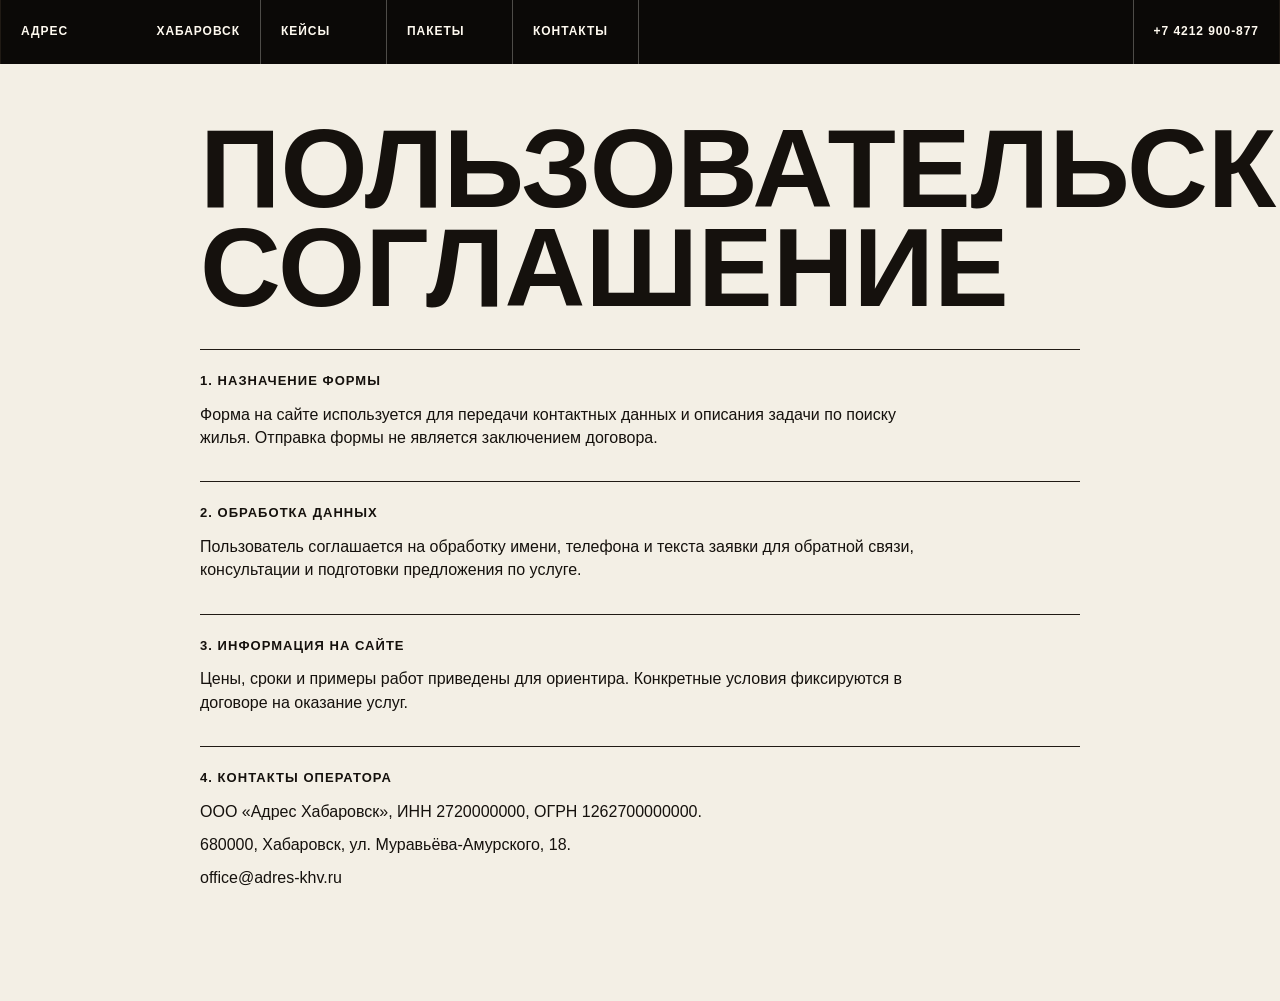
<file: agreement.html>
<!doctype html>
<html lang="ru">
  <head>
    <meta charset="UTF-8" />
    <meta name="viewport" content="width=device-width, initial-scale=1.0" />
    <title>Пользовательское соглашение — Адрес Хабаровск</title>
    <link rel="stylesheet" href="./styles.css?v=20260517-anchorfix" />
    <style>
      .agreement-page {
        max-width: 920px;
        margin: 0 auto;
        padding: 56px 20px 80px;
      }

      .agreement-page h1 {
        margin: 0 0 32px;
        font-family: Impact, Haettenschweiler, "Arial Narrow Bold", sans-serif;
        font-size: clamp(54px, 9vw, 112px);
        line-height: 0.88;
        text-transform: uppercase;
      }

      .agreement-page section {
        padding: 22px 0;
        border-top: 1px solid var(--line);
      }

      .agreement-page h2 {
        margin: 0 0 12px;
        font-size: 13px;
        letter-spacing: 0.08em;
        text-transform: uppercase;
      }

      .agreement-page p {
        max-width: 720px;
        margin: 0 0 10px;
      }
    </style>
  </head>
  <body>
    <header class="topbar">
      <a class="brand" href="./index.html">
        <span>АДРЕС</span>
        <span>ХАБАРОВСК</span>
      </a>
      <nav>
        <a href="./index.html#cases">Кейсы</a>
        <a href="./index.html#pricing">Пакеты</a>
        <a href="./index.html#contact">Контакты</a>
      </nav>
      <a class="phone-link" href="tel:+74212900877">+7 4212 900-877</a>
    </header>

    <main class="agreement-page">
      <h1>Пользовательское соглашение</h1>
      <section>
        <h2>1. Назначение формы</h2>
        <p>
          Форма на сайте используется для передачи контактных данных и описания
          задачи по поиску жилья. Отправка формы не является заключением договора.
        </p>
      </section>
      <section>
        <h2>2. Обработка данных</h2>
        <p>
          Пользователь соглашается на обработку имени, телефона и текста заявки
          для обратной связи, консультации и подготовки предложения по услуге.
        </p>
      </section>
      <section>
        <h2>3. Информация на сайте</h2>
        <p>
          Цены, сроки и примеры работ приведены для ориентира. Конкретные условия
          фиксируются в договоре на оказание услуг.
        </p>
      </section>
      <section>
        <h2>4. Контакты оператора</h2>
        <p>ООО «Адрес Хабаровск», ИНН 2720000000, ОГРН 1262700000000.</p>
        <p>680000, Хабаровск, ул. Муравьёва-Амурского, 18.</p>
        <p><a href="mailto:office@adres-khv.ru">office@adres-khv.ru</a></p>
      </section>
    </main>
  </body>
</html>
</file>
<file: styles.css>
:root {
  --black: #0b0907;
  --ink: #15110d;
  --paper: #f3efe5;
  --warm: #d8ccbb;
  --sand: #c4b39d;
  --line: #201a14;
  --muted: #6f6559;
  --white: #fffaf0;
  --max: 1320px;
  --header-h: 64px;
}

* {
  box-sizing: border-box;
}

html {
  scroll-behavior: smooth;
  overflow-x: hidden;
}

body {
  margin: 0;
  color: var(--ink);
  background: var(--paper);
  font-family: Arial, Helvetica, sans-serif;
  font-size: 16px;
  line-height: 1.45;
}

img {
  display: block;
  width: 100%;
  height: 100%;
  object-fit: cover;
}

a {
  color: inherit;
  text-decoration: none;
}

button,
input,
select,
textarea {
  font: inherit;
}

a:focus-visible,
button:focus-visible,
input:focus-visible,
select:focus-visible,
textarea:focus-visible,
summary:focus-visible {
  outline: 2px solid var(--sand);
  outline-offset: 3px;
}

#top,
#about,
#cases,
#pricing,
#contact {
  scroll-margin-top: calc(var(--header-h) + 1px);
}

.topbar {
  position: sticky;
  top: 0;
  z-index: 20;
  display: grid;
  grid-template-columns: 260px 1fr auto;
  align-items: stretch;
  max-width: var(--max);
  margin: 0 auto;
  min-height: var(--header-h);
  background: var(--black);
  color: var(--white);
  border-right: 1px solid var(--line);
  border-left: 1px solid var(--line);
}

.brand,
.phone-link,
.topbar nav a {
  display: flex;
  align-items: center;
  min-height: var(--header-h);
  padding: 0 20px;
  border-right: 1px solid rgba(255, 250, 240, 0.28);
  font-size: 12px;
  font-weight: 800;
  letter-spacing: 0.08em;
  text-transform: uppercase;
}

.brand {
  justify-content: space-between;
  gap: 16px;
}

.topbar nav {
  display: flex;
}

.topbar nav a {
  min-width: 126px;
}

.phone-link {
  border-right: 0;
  border-left: 1px solid rgba(255, 250, 240, 0.28);
  white-space: nowrap;
}

.section-grid {
  display: grid;
  grid-template-columns: 120px minmax(0, 1.1fr) minmax(300px, 0.9fr);
  max-width: var(--max);
  margin: 0 auto;
  border-right: 1px solid var(--line);
  border-left: 1px solid var(--line);
}

.hero {
  min-height: calc(100dvh - var(--header-h));
  grid-template-rows: minmax(0, 1fr) minmax(168px, auto);
  border-bottom: 1px solid var(--line);
}

.hero-rail {
  grid-row: 1 / 3;
  display: flex;
  flex-direction: column;
  justify-content: space-between;
  align-items: center;
  padding: 24px 0;
  background: var(--warm);
  border-right: 1px solid var(--line);
  color: var(--black);
}

.hero-rail span {
  writing-mode: vertical-rl;
  transform: rotate(180deg);
  font-size: 13px;
  font-weight: 900;
  letter-spacing: 0.1em;
  text-transform: uppercase;
}

.hero-title {
  display: grid;
  align-content: center;
  padding: clamp(34px, 6vh, 72px) clamp(32px, 5vw, 64px);
  border-right: 1px solid var(--line);
}

.hero-title h1,
.section-title h2,
.cases-head h2,
.pricing-head h2,
.contact-head h2 {
  margin: 0;
  font-family: Impact, Haettenschweiler, "Arial Narrow Bold", sans-serif;
  font-weight: 900;
  letter-spacing: 0;
  text-transform: uppercase;
  line-height: 0.86;
  text-wrap: balance;
}

.hero-title h1 {
  max-width: 860px;
  font-size: clamp(78px, 8.1vw, 118px);
  line-height: 0.82;
}

.hero-title p {
  max-width: 580px;
  margin: clamp(24px, 4vh, 42px) 0 0;
  font-size: clamp(19px, 2vw, 29px);
  line-height: 1.13;
  font-weight: 700;
}

.hero-image {
  min-height: 0;
  margin: 0;
  border-bottom: 1px solid var(--line);
}

.hero-image img {
  object-position: center center;
}

.hero-cta {
  display: grid;
  grid-template-columns: repeat(2, minmax(0, 210px));
  column-gap: 12px;
  align-content: center;
  min-height: 168px;
  padding: 30px;
  border-top: 1px solid var(--line);
  border-right: 1px solid var(--line);
}

.panel-dark {
  background: var(--black);
  color: var(--white);
}

.hero-cta p {
  grid-column: 1 / -1;
  margin: 0 0 24px;
  max-width: 500px;
  font-size: 18px;
}

.cta {
  display: inline-flex;
  align-items: center;
  justify-content: center;
  min-height: 48px;
  margin: 0 8px 8px 0;
  padding: 0 22px;
  border: 1px solid var(--white);
  color: var(--black);
  background: var(--white);
  font-size: 12px;
  font-weight: 900;
  letter-spacing: 0.08em;
  text-transform: uppercase;
  transition: background 160ms ease, color 160ms ease, transform 160ms ease;
}

.cta:hover,
.cta:focus-visible {
  transform: translateY(-1px);
}

.cta.secondary {
  color: var(--white);
  background: transparent;
}

.hero-meta {
  display: grid;
  grid-template-columns: 0.9fr 1fr 1.2fr;
  margin: 0;
  border-top: 1px solid var(--line);
}

.hero-meta div {
  min-width: 0;
  min-height: 168px;
  padding: 18px;
  border-right: 1px solid var(--line);
  background: var(--paper);
}

.hero-meta div:last-child {
  border-right: 0;
}

.hero-meta dt {
  font-family: Impact, Haettenschweiler, "Arial Narrow Bold", sans-serif;
  font-size: clamp(34px, 3.25vw, 46px);
  line-height: 0.9;
  text-transform: uppercase;
  overflow-wrap: anywhere;
}

.hero-meta dd {
  margin: 12px 0 0;
  color: var(--muted);
  font-size: 13px;
  font-weight: 800;
  letter-spacing: 0.04em;
  text-transform: uppercase;
}

.section-label {
  min-height: 100%;
  padding: 18px 14px;
  border-right: 1px solid var(--line);
  font-size: 12px;
  font-weight: 900;
  letter-spacing: 0.08em;
  text-transform: uppercase;
  writing-mode: vertical-rl;
  transform: rotate(180deg);
}

.about {
  border-bottom: 1px solid var(--line);
}

.section-title {
  padding: 34px;
  border-right: 1px solid var(--line);
}

.section-title h2 {
  font-size: clamp(48px, 6.6vw, 100px);
}

.about-copy {
  display: grid;
  align-content: end;
  gap: 18px;
  padding: 34px;
  background: var(--white);
}

.about-copy p {
  margin: 0;
  max-width: 440px;
  font-size: 17px;
}

.fact-grid {
  grid-column: 2 / 4;
  display: grid;
  grid-template-columns: repeat(4, 1fr);
  border-top: 1px solid var(--line);
}

.fact-grid article {
  min-height: 190px;
  padding: 20px;
  border-right: 1px solid var(--line);
  background: var(--warm);
}

.fact-grid article:last-child {
  border-right: 0;
}

.fact-grid strong {
  display: block;
  font-family: Impact, Haettenschweiler, "Arial Narrow Bold", sans-serif;
  font-size: clamp(58px, 7vw, 116px);
  line-height: 0.82;
  text-transform: uppercase;
}

.fact-grid span {
  display: block;
  max-width: 210px;
  margin-top: 18px;
  font-size: 13px;
  font-weight: 900;
  letter-spacing: 0.04em;
  text-transform: uppercase;
}

.cases,
.pricing,
.contact {
  max-width: var(--max);
  margin: 0 auto;
  border-right: 1px solid var(--line);
  border-left: 1px solid var(--line);
}

.cases-head,
.pricing-head {
  grid-template-columns: 120px 1fr;
  border: 0;
  border-bottom: 1px solid var(--line);
}

.cases-head h2,
.pricing-head h2 {
  max-width: 940px;
  padding: 34px;
  font-size: clamp(50px, 7vw, 116px);
}

.case-row {
  display: grid;
  grid-template-columns: minmax(280px, 0.95fr) 150px minmax(320px, 1.05fr);
  min-height: 470px;
  border-bottom: 1px solid var(--line);
}

.case-row.reverse {
  grid-template-columns: minmax(320px, 1.05fr) 150px minmax(280px, 0.95fr);
}

.case-row.reverse figure {
  grid-column: 3;
  grid-row: 1;
}

.case-row.reverse .case-index {
  grid-column: 2;
  grid-row: 1;
}

.case-row.reverse .case-body {
  grid-column: 1;
  grid-row: 1;
}

.case-row figure {
  margin: 0;
  border-right: 1px solid var(--line);
}

.case-row.reverse figure {
  border-right: 0;
  border-left: 1px solid var(--line);
}

.case-index {
  display: flex;
  align-items: flex-start;
  justify-content: center;
  padding-top: 24px;
  border-right: 1px solid var(--line);
  background: var(--black);
  color: var(--white);
  font-family: Impact, Haettenschweiler, "Arial Narrow Bold", sans-serif;
  font-size: clamp(72px, 8vw, 132px);
  line-height: 0.86;
}

.case-body {
  display: flex;
  flex-direction: column;
  justify-content: space-between;
  padding: 28px;
  background: var(--paper);
}

.case-meta {
  display: flex;
  justify-content: space-between;
  gap: 18px;
  padding-bottom: 18px;
  border-bottom: 1px solid var(--line);
  font-size: 12px;
  font-weight: 900;
  letter-spacing: 0.08em;
  text-transform: uppercase;
}

.case-body h3 {
  margin: auto 0 24px;
  text-wrap: balance;
  font-family: Impact, Haettenschweiler, "Arial Narrow Bold", sans-serif;
  font-size: clamp(42px, 5vw, 82px);
  font-weight: 900;
  line-height: 0.9;
  text-transform: uppercase;
}

.case-body p {
  max-width: 620px;
  margin: 0;
  font-size: 18px;
}

.testimonials {
  grid-template-columns: 120px 1fr 1fr;
  border-bottom: 1px solid var(--line);
}

.testimonials blockquote {
  display: flex;
  flex-direction: column;
  justify-content: space-between;
  min-height: 320px;
  margin: 0;
  padding: 30px;
  border-right: 1px solid var(--line);
}

.testimonials blockquote:last-child {
  border-right: 0;
  background: var(--warm);
}

.testimonials p {
  margin: 0;
  font-family: Impact, Haettenschweiler, "Arial Narrow Bold", sans-serif;
  font-size: clamp(34px, 4vw, 68px);
  line-height: 0.95;
  text-transform: uppercase;
}

.testimonials cite {
  max-width: 420px;
  font-style: normal;
  font-size: 12px;
  font-weight: 900;
  letter-spacing: 0.08em;
  text-transform: uppercase;
}

.pricing {
  border-bottom: 1px solid var(--line);
}

.pricing-grid {
  display: grid;
  grid-template-columns: repeat(3, 1fr);
}

.pricing-grid article {
  position: relative;
  display: flex;
  flex-direction: column;
  min-height: 520px;
  padding: 26px;
  border-right: 1px solid var(--line);
  background: var(--paper);
}

.pricing-grid article:last-child {
  border-right: 0;
}

.pricing-grid .featured {
  background: var(--black);
  color: var(--white);
}

.pricing-grid .featured::before {
  content: "ОСНОВНОЙ";
  position: absolute;
  top: 12px;
  right: 14px;
  font-size: 11px;
  font-weight: 900;
  letter-spacing: 0.08em;
}

.package-top {
  display: grid;
  gap: 18px;
  padding-bottom: 22px;
  border-bottom: 1px solid currentColor;
}

.package-top h3 {
  margin: 0;
  font-family: Impact, Haettenschweiler, "Arial Narrow Bold", sans-serif;
  font-size: clamp(56px, 7vw, 118px);
  line-height: 0.84;
  text-transform: uppercase;
}

.package-top strong {
  font-size: 18px;
  font-weight: 900;
  letter-spacing: 0.08em;
  text-transform: uppercase;
}

.pricing-grid p {
  max-width: 380px;
  margin: 24px 0;
  font-size: 18px;
}

.pricing-grid ul {
  display: grid;
  gap: 0;
  margin: auto 0 0;
  padding: 0;
  list-style: none;
  border-top: 1px solid currentColor;
}

.pricing-grid li {
  padding: 14px 0;
  border-bottom: 1px solid currentColor;
  font-size: 12px;
  font-weight: 900;
  letter-spacing: 0.08em;
  text-transform: uppercase;
}

.contact {
  background: var(--black);
  color: var(--white);
}

.contact-head {
  display: grid;
  grid-template-columns: 1fr minmax(240px, 360px);
  border-bottom: 1px solid rgba(255, 250, 240, 0.35);
}

.contact-head h2 {
  padding: 36px;
  font-size: clamp(54px, 8vw, 126px);
}

.contact-phone {
  display: flex;
  align-items: center;
  justify-content: center;
  padding: 28px;
  border-left: 1px solid rgba(255, 250, 240, 0.35);
  font-family: Impact, Haettenschweiler, "Arial Narrow Bold", sans-serif;
  font-size: clamp(34px, 4vw, 64px);
  line-height: 0.9;
  text-align: center;
}

.contact-grid {
  display: grid;
  grid-template-columns: 1.45fr 0.85fr;
}

.request-form {
  display: grid;
  grid-template-columns: repeat(2, 1fr);
  gap: 0;
  border-right: 1px solid rgba(255, 250, 240, 0.35);
}

.request-form label {
  display: grid;
  gap: 10px;
  min-height: 118px;
  padding: 18px;
  border-right: 1px solid rgba(255, 250, 240, 0.35);
  border-bottom: 1px solid rgba(255, 250, 240, 0.35);
  color: rgba(255, 250, 240, 0.76);
  font-size: 12px;
  font-weight: 900;
  letter-spacing: 0.08em;
  text-transform: uppercase;
}

.request-form label:nth-child(2n),
.request-form .wide {
  border-right: 0;
}

.request-form .wide {
  grid-column: 1 / -1;
}

.request-form input,
.request-form select,
.request-form textarea {
  width: 100%;
  min-height: 48px;
  border: 0;
  border-bottom: 1px solid rgba(255, 250, 240, 0.76);
  border-radius: 0;
  outline: 0;
  color: var(--white);
  background: transparent;
  font-size: 20px;
  font-weight: 700;
  letter-spacing: 0;
  text-transform: none;
  transition: border-color 160ms ease, color 160ms ease;
}

.request-form select {
  color: var(--white);
}

.request-form select option {
  color: var(--black);
}

.request-form textarea {
  min-height: 128px;
  resize: vertical;
}

.request-form input::placeholder,
.request-form textarea::placeholder {
  color: rgba(255, 250, 240, 0.42);
}

.agreement {
  min-height: auto !important;
  display: flex !important;
  grid-template-columns: auto 1fr;
  align-items: center;
  gap: 14px !important;
}

.agreement input {
  width: 20px;
  min-height: 20px;
  accent-color: var(--warm);
}

.agreement a {
  text-decoration: underline;
  text-underline-offset: 3px;
}

.submit-btn {
  min-height: 88px;
  border: 0;
  border-bottom: 1px solid rgba(255, 250, 240, 0.35);
  color: var(--black);
  background: var(--white);
  font-size: 13px;
  font-weight: 900;
  letter-spacing: 0.1em;
  text-transform: uppercase;
  cursor: pointer;
  transition: background 160ms ease, color 160ms ease;
}

.submit-btn:hover,
.submit-btn:focus-visible {
  color: var(--white);
  background: var(--sand);
}

.form-status {
  min-height: 48px;
  margin: 0;
  padding: 14px 18px 18px;
  color: var(--warm);
  font-size: 13px;
  font-weight: 900;
  letter-spacing: 0.06em;
  text-transform: uppercase;
}

.faq {
  padding: 24px;
}

.faq h3 {
  margin: 0 0 24px;
  font-family: Impact, Haettenschweiler, "Arial Narrow Bold", sans-serif;
  font-size: clamp(42px, 5vw, 76px);
  line-height: 0.9;
  text-transform: uppercase;
}

.faq details {
  border-top: 1px solid rgba(255, 250, 240, 0.35);
}

.faq details:last-of-type {
  border-bottom: 1px solid rgba(255, 250, 240, 0.35);
}

.faq summary {
  padding: 16px 0;
  list-style: none;
  cursor: pointer;
  font-size: 12px;
  font-weight: 900;
  letter-spacing: 0.08em;
  text-transform: uppercase;
}

.faq summary::-webkit-details-marker {
  display: none;
}

.faq summary::before {
  content: "+";
  display: inline-block;
  width: 18px;
}

.faq details[open] summary::before {
  content: "-";
}

.faq p {
  margin: 0 0 16px;
  color: rgba(255, 250, 240, 0.78);
}

.legal {
  margin-top: 28px;
  padding-top: 18px;
  border-top: 1px solid rgba(255, 250, 240, 0.35);
  color: rgba(255, 250, 240, 0.72);
  font-size: 12px;
}

.legal p {
  margin: 0 0 8px;
}

.legal a {
  text-decoration: underline;
  text-underline-offset: 3px;
}

.footer {
  display: flex;
  justify-content: space-between;
  gap: 18px;
  max-width: var(--max);
  margin: 0 auto;
  padding: 18px;
  border-right: 1px solid var(--line);
  border-left: 1px solid var(--line);
  background: var(--warm);
  font-size: 12px;
  font-weight: 900;
  letter-spacing: 0.08em;
  text-transform: uppercase;
}

@media (max-width: 980px) {
  .topbar {
    grid-template-columns: 1fr auto;
  }

  .topbar nav {
    display: none;
  }

  .section-grid,
  .hero {
    grid-template-columns: 70px 1fr;
  }

  .hero {
    min-height: auto;
    grid-template-rows: auto auto auto auto;
  }

  .hero-rail {
    grid-row: 1 / 5;
  }

  .hero-title {
    border-right: 0;
  }

  .hero-image {
    min-height: 460px;
  }

  .hero-image,
  .hero-cta,
  .hero-meta {
    grid-column: 2;
  }

  .hero-meta {
    grid-template-columns: 1fr;
  }

  .hero-meta div {
    min-height: 120px;
    border-right: 0;
    border-bottom: 1px solid var(--line);
  }

  .about {
    grid-template-columns: 70px 1fr;
  }

  .about-copy,
  .fact-grid {
    grid-column: 2;
  }

  .section-title {
    border-right: 0;
  }

  .fact-grid,
  .pricing-grid,
  .contact-grid,
  .contact-head {
    grid-template-columns: 1fr;
  }

  .fact-grid article,
  .pricing-grid article,
  .contact-phone,
  .request-form {
    border-right: 0;
    border-left: 0;
  }

  .cases-head,
  .pricing-head,
  .testimonials {
    grid-template-columns: 70px 1fr;
  }

  .case-row,
  .case-row.reverse {
    grid-template-columns: 70px 1fr;
    min-height: 0;
  }

  .case-row figure,
  .case-row.reverse figure {
    grid-column: 2;
    grid-row: 1;
    min-height: 420px;
    border-right: 0;
    border-left: 0;
    border-bottom: 1px solid var(--line);
  }

  .case-index,
  .case-row.reverse .case-index {
    grid-column: 1;
    grid-row: 1 / 3;
    align-items: flex-start;
    border-right: 1px solid var(--line);
    font-size: 58px;
  }

  .case-body,
  .case-row.reverse .case-body {
    grid-column: 2;
    grid-row: 2;
    min-height: 360px;
  }

  .testimonials blockquote {
    grid-column: 2;
    border-right: 0;
    border-top: 1px solid var(--line);
  }

  .contact-phone {
    justify-content: flex-start;
    border-top: 1px solid rgba(255, 250, 240, 0.35);
  }
}

@media (max-width: 620px) {
  #top,
  #about,
  #cases,
  #pricing,
  #contact {
    scroll-margin-top: 0;
  }

  body {
    font-size: 15px;
  }

  .topbar {
    grid-template-columns: 1fr;
    position: static;
  }

  .brand,
  .phone-link {
    justify-content: space-between;
    border-right: 0;
    border-left: 0;
    border-bottom: 1px solid rgba(255, 250, 240, 0.28);
  }

  .section-grid,
  .hero,
  .about,
  .cases-head,
  .pricing-head,
  .testimonials {
    grid-template-columns: 1fr;
  }

  .hero-rail,
  .section-label {
    writing-mode: horizontal-tb;
    transform: none;
    grid-row: auto;
    flex-direction: row;
    min-height: auto;
    padding: 12px 16px;
    border-right: 0;
    border-bottom: 1px solid var(--line);
  }

  .section-label {
    display: block;
  }

  .hero-title,
  .section-title,
  .cases-head h2,
  .pricing-head h2,
  .contact-head h2 {
    padding: 22px 16px;
  }

  .hero-title h1 {
    font-size: clamp(58px, 16vw, 72px);
  }

  .hero-cta {
    grid-template-columns: 1fr;
  }

  .contact-head h2 {
    font-size: clamp(40px, 12vw, 48px);
  }

  .contact-phone {
    font-size: clamp(32px, 11vw, 44px);
  }

  .hero-title p,
  .case-body p,
  .pricing-grid p {
    font-size: 16px;
  }

  .hero-image,
  .hero-cta,
  .hero-meta,
  .about-copy,
  .fact-grid {
    grid-column: 1;
  }

  .hero-image,
  .case-row figure,
  .case-row.reverse figure {
    min-height: 330px;
  }

  .fact-grid {
    grid-template-columns: 1fr 1fr;
  }

  .fact-grid article {
    min-height: 168px;
  }

  .case-row,
  .case-row.reverse {
    grid-template-columns: 1fr;
  }

  .case-index,
  .case-row.reverse .case-index {
    grid-column: 1;
    grid-row: 1;
    align-items: center;
    justify-content: flex-start;
    min-height: 96px;
    padding: 16px;
    border-right: 0;
    border-bottom: 1px solid var(--line);
  }

  .case-row figure,
  .case-row.reverse figure {
    grid-column: 1;
    grid-row: 2;
  }

  .case-body,
  .case-row.reverse .case-body {
    grid-column: 1;
    grid-row: 3;
    min-height: 320px;
    padding: 22px 16px;
  }

  .testimonials blockquote {
    grid-column: 1;
  }

  .case-meta {
    flex-direction: column;
  }

  .request-form {
    grid-template-columns: 1fr;
  }

  .request-form label {
    border-right: 0;
  }

  .footer {
    flex-direction: column;
  }
}
</file>
